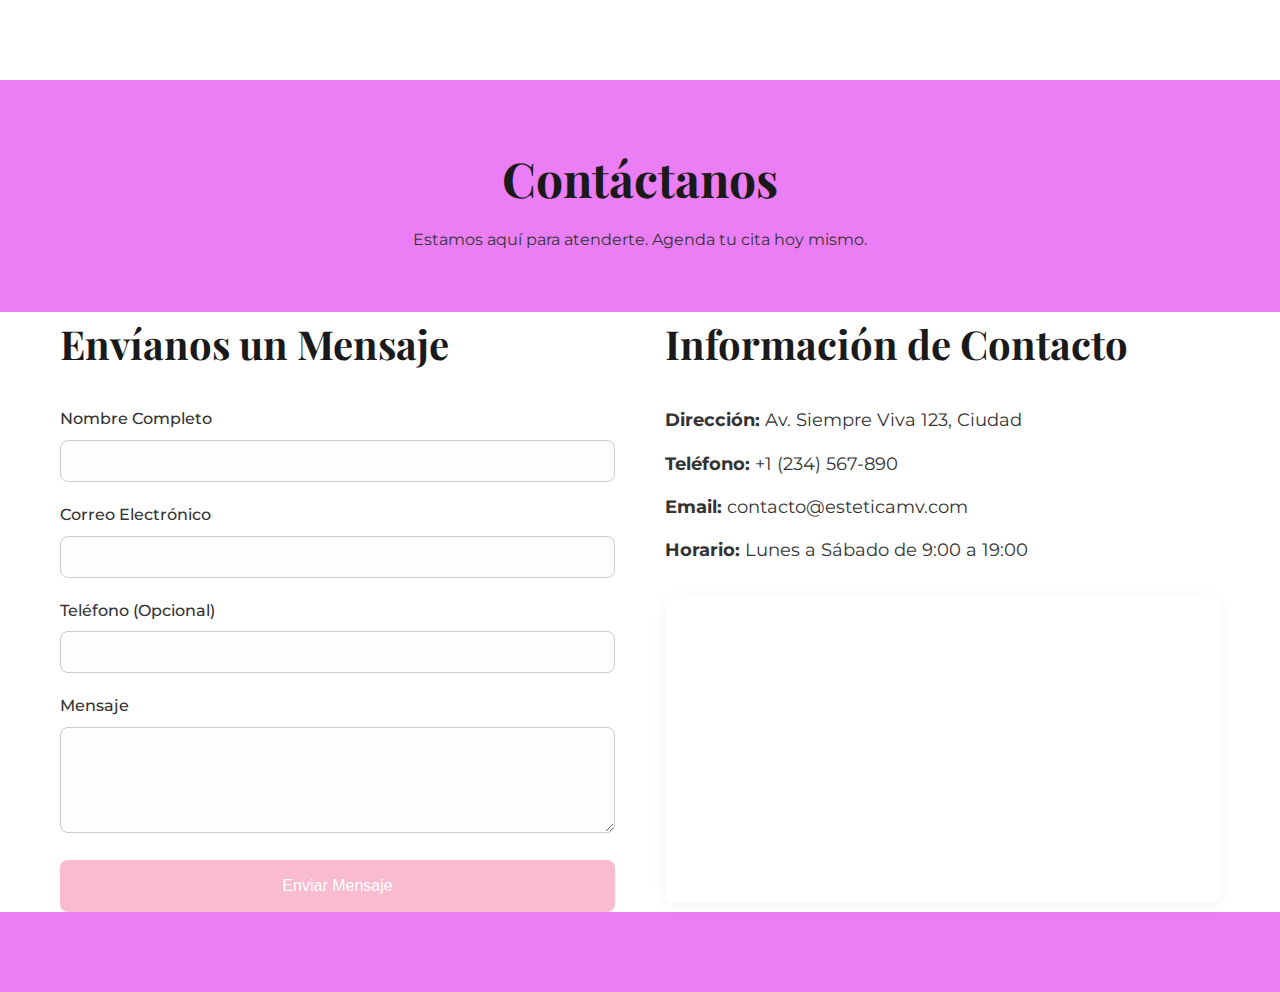
<file: contacto.html>
<!DOCTYPE html>
<html lang="es">
<head>
    <meta charset="UTF-8">
    <meta name="viewport" content="width=device-width, initial-scale=1.0">
    <title>Contacto - Estética Integral MV</title>
    <link rel="stylesheet" href="style.css">
    <link href="https://fonts.googleapis.com/css2?family=Playfair+Display:wght@700&family=Montserrat:wght@400;500&display=swap" rel="stylesheet">
</head>
<body>
    <header class="header">
        </header>

    <main>
        <section class="page-header">
            <div class="container">
                <h1>Contáctanos</h1>
                <p>Estamos aquí para atenderte. Agenda tu cita hoy mismo.</p>
            </div>
        </section>

        <section class="contact-section container">
            <div class="contact-form-container animate-on-scroll">
                <h2>Envíanos un Mensaje</h2>
                <form id="contact-form" class="contact-form">
                    <div class="form-group">
                        <label for="name">Nombre Completo</label>
                        <input type="text" id="name" name="name" required>
                    </div>
                    <div class="form-group">
                        <label for="email">Correo Electrónico</label>
                        <input type="email" id="email" name="email" required>
                    </div>
                    <div class="form-group">
                        <label for="phone">Teléfono (Opcional)</label>
                        <input type="tel" id="phone" name="phone">
                    </div>
                    <div class="form-group">
                        <label for="message">Mensaje</label>
                        <textarea id="message" name="message" rows="5" required></textarea>
                    </div>
                    <button type="submit" class="btn btn-primary">Enviar Mensaje</button>
                </form>
            </div>
            <div class="contact-info-container animate-on-scroll">
                <h2>Información de Contacto</h2>
                <div class="contact-info">
                    <p><strong>Dirección:</strong> Av. Siempre Viva 123, Ciudad</p>
                    <p><strong>Teléfono:</strong> +1 (234) 567-890</p>
                    <p><strong>Email:</strong> contacto@esteticamv.com</p>
                    <p><strong>Horario:</strong> Lunes a Sábado de 9:00 a 19:00</p>
                </div>
                <div class="map-container">
                    <iframe 
                        src="https://www.google.com/maps/embed?pb=!1m18!1m12!1m3!1d3901.933555931034!2d-77.03687008518776!3d-12.046374991469018!2m3!1f0!2f0!3f0!3m2!1i1024!2i768!4f13.1!3m3!1m2!1s0x9105c8b5d8a2c17d%3A0x8f7d9c8c3e4a0f4!2sPlaza%20Mayor%20de%20Lima!5e0!3m2!1ses!2spe!4v1678886543210!5m2!1ses!2spe" 
                        width="100%" 
                        height="300" 
                        style="border:0;" 
                        allowfullscreen="" 
                        loading="lazy" 
                        referrerpolicy="no-referrer-when-downgrade">
                    </iframe>
                </div>
            </div>
        </section>
    </main>

    <footer class="footer">
        </footer>

    <script src="script.js"></script>
</body>
</html>
</file>
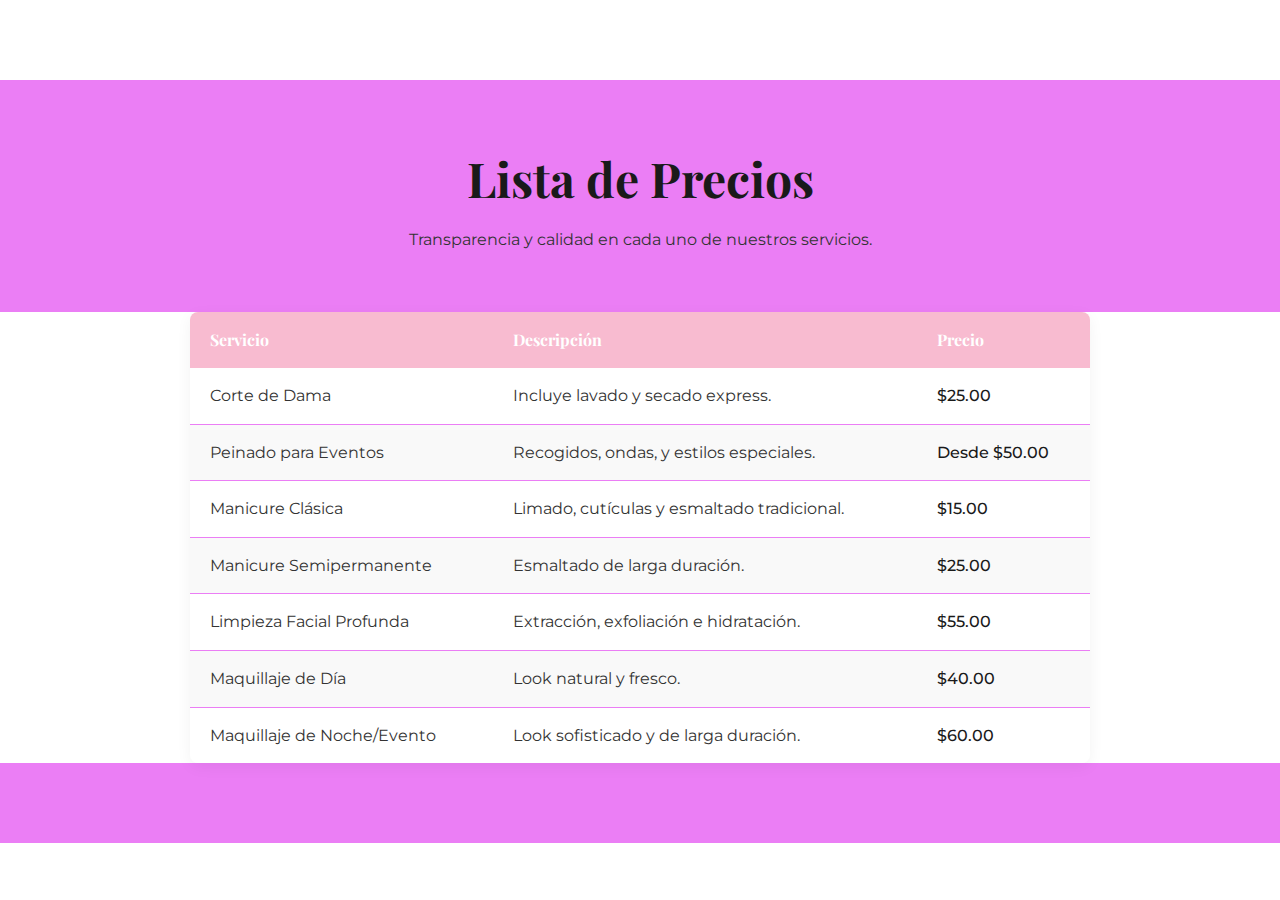
<file: precios.html>
<!DOCTYPE html>
<html lang="es">
<head>
    <meta charset="UTF-8">
    <meta name="viewport" content="width=device-width, initial-scale=1.0">
    <title>Precios - Estética Integral MV</title>
    <link rel="stylesheet" href="style.css">
    <link href="https://fonts.googleapis.com/css2?family=Playfair+Display:wght@700&family=Montserrat:wght@400;500&display=swap" rel="stylesheet">
</head>
<body>
    <header class="header">
        </header>

    <main>
        <section class="page-header">
            <div class="container">
                <h1>Lista de Precios</h1>
                <p>Transparencia y calidad en cada uno de nuestros servicios.</p>
            </div>
        </section>

        <section class="pricing-table-section container">
            <table class="pricing-table animate-on-scroll">
                <thead>
                    <tr>
                        <th>Servicio</th>
                        <th>Descripción</th>
                        <th>Precio</th>
                    </tr>
                </thead>
                <tbody>
                    <tr>
                        <td>Corte de Dama</td>
                        <td>Incluye lavado y secado express.</td>
                        <td>$25.00</td>
                    </tr>
                    <tr>
                        <td>Peinado para Eventos</td>
                        <td>Recogidos, ondas, y estilos especiales.</td>
                        <td>Desde $50.00</td>
                    </tr>
                    <tr>
                        <td>Manicure Clásica</td>
                        <td>Limado, cutículas y esmaltado tradicional.</td>
                        <td>$15.00</td>
                    </tr>
                    <tr>
                        <td>Manicure Semipermanente</td>
                        <td>Esmaltado de larga duración.</td>
                        <td>$25.00</td>
                    </tr>
                    <tr>
                        <td>Limpieza Facial Profunda</td>
                        <td>Extracción, exfoliación e hidratación.</td>
                        <td>$55.00</td>
                    </tr>
                    <tr>
                        <td>Maquillaje de Día</td>
                        <td>Look natural y fresco.</td>
                        <td>$40.00</td>
                    </tr>
                    <tr>
                        <td>Maquillaje de Noche/Evento</td>
                        <td>Look sofisticado y de larga duración.</td>
                        <td>$60.00</td>
                    </tr>
                </tbody>
            </table>
        </section>
    </main>

    <footer class="footer">
        </footer>

    <script src="script.js"></script>
</body>
</html>
</file>
<file: style.css>
/* --- Variables y Estilos Globales --- */
:root {
    --primary-color: #F8BBD0; /* Rosado Pastel */
    --secondary-color: #FFFFFF; /* Blanco */
    --text-color: #333333; /* Gris oscuro para texto */
    --light-gray: #eb7ef5;
    --dark-accent: #1a1a1a; /* Negro suave */
    --font-primary: 'Playfair Display', serif;
    --font-secondary: 'Montserrat', sans-serif;
    --shadow: 0 4px 15px rgba(0, 0, 0, 0.05);
    --border-radius: 8px;
}

* {
    margin: 0;
    padding: 0;
    box-sizing: border-box;
}

html {
    scroll-behavior: smooth;
}

body {
    font-family: var(--font-secondary);
    color: var(--text-color);
    line-height: 1.6;
    background-color: var(--secondary-color);
}

.container {
    max-width: 1200px;
    margin: 0 auto;
    padding: 0 20px;
}

h1, h2, h3 {
    font-family: var(--font-primary);
    color: var(--dark-accent);
    font-weight: 700;
}

a {
    text-decoration: none;
    color: var(--primary-color);
    transition: color 0.3s ease;
}

a:hover {
    color: var(--dark-accent);
}

img {
    max-width: 100%;
    height: auto;
}

/* --- Header y Navegación --- */
.header {
    background-color: var(--secondary-color);
    padding: 1rem 0;
    position: fixed;
    width: 100%;
    top: 0;
    z-index: 1000;
    transition: box-shadow 0.3s ease, background-color 0.3s ease;
}

.header.scrolled {
    box-shadow: var(--shadow);
    background-color: rgba(255, 255, 255, 0.95);
    backdrop-filter: blur(5px);
}

.header .container {
    display: flex;
    justify-content: space-between;
    align-items: center;
}

.logo {
    font-family: var(--font-primary);
    font-size: 1.8rem;
    color: var(--dark-accent);
    font-weight: 700;
}

.main-nav ul {
    list-style: none;
    display: flex;
}

.main-nav ul li {
    margin-left: 30px;
}

.main-nav ul li a {
    color: var(--text-color);
    font-weight: 500;
    position: relative;
    padding: 5px 0;
    font-size: 1rem;
}

.main-nav ul li a::after {
    content: '';
    position: absolute;
    bottom: 0;
    left: 0;
    width: 0;
    height: 2px;
    background-color: var(--primary-color);
    transition: width 0.4s ease;
}

.main-nav ul li a:hover::after,
.main-nav ul li a.active::after {
    width: 100%;
}

/* --- Menú Hamburguesa (Móvil) --- */
.hamburger {
    display: none;
    background: none;
    border: none;
    cursor: pointer;
    flex-direction: column;
    gap: 5px;
    z-index: 1001; /* Asegurar que esté sobre otros elementos */
}

.hamburger span {
    display: block;
    width: 25px;
    height: 3px;
    background-color: var(--dark-accent);
    transition: all 0.3s ease-in-out;
}


/* --- Hero Section --- */
.hero {
    height: 100vh;
    display: flex;
    align-items: center;
    justify-content: center;
    text-align: center;
    color: var(--secondary-color);
    background: linear-gradient(rgba(0,0,0,0.3), rgba(0,0,0,0.3)), url('https://via.placeholder.com/1920x1080.png?text=Salón+de+Belleza+Moderno') no-repeat center center/cover;
    padding: 0 20px;
}

.hero-content h1 {
    font-size: 4rem;
    color: var(--secondary-color);
    margin-bottom: 1rem;
}

.hero-content p {
    font-size: 1.2rem;
    max-width: 600px;
    margin: 0 auto 2rem;
}

.btn {
    padding: 12px 25px;
    border-radius: 50px;
    font-weight: 500;
    transition: all 0.3s ease;
    border: 2px solid transparent;
    display: inline-block;
}

.btn-primary {
    background-color: var(--primary-color);
    color: var(--secondary-color);
}

.btn-primary:hover {
    background-color: transparent;
    border-color: var(--primary-color);
    color: var(--primary-color);
}

.btn-secondary {
    background-color: transparent;
    border: 2px solid var(--secondary-color);
    color: var(--secondary-color);
    margin-left: 15px;
}

.btn-secondary:hover {
    background-color: var(--secondary-color);
    color: var(--dark-accent);
}

/* --- Secciones Generales --- */
main {
    padding-top: 80px; /* Altura del header */
}

section {
    padding: 80px 0;
}

h2 {
    font-size: 2.5rem;
    text-align: center;
    margin-bottom: 50px;
}

/* --- Servicios Destacados (Home) --- */
.services-grid {
    display: grid;
    grid-template-columns: repeat(auto-fit, minmax(300px, 1fr));
    gap: 30px;
}

.service-card {
    background: var(--secondary-color);
    border-radius: var(--border-radius);
    overflow: hidden;
    box-shadow: var(--shadow);
    text-align: center;
    transition: transform 0.3s ease, box-shadow 0.3s ease;
}

.service-card:hover {
    transform: translateY(-10px);
    box-shadow: 0 10px 20px rgba(0, 0, 0, 0.1);
}

.service-card img {
    width: 100%;
    height: 200px;
    object-fit: cover;
}

.service-card h3 {
    margin: 20px 0 10px;
    font-size: 1.5rem;
}

.service-card p {
    padding: 0 20px 20px;
    font-size: 0.95rem;
}

/* --- Sección 'About Short' (Home) --- */
.about-short {
    display: flex;
    align-items: center;
    gap: 50px;
}

.about-content, .about-image {
    flex: 1;
}

.about-image img {
    width: 100%;
    border-radius: var(--border-radius);
    box-shadow: var(--shadow);
}

.about-content h2 {
    text-align: left;
    margin-bottom: 20px;
}

/* --- Estilos para Páginas Internas --- */
.page-header {
    background-color: var(--light-gray);
    padding: 60px 0;
    text-align: center;
}

.page-header h1 {
    font-size: 3rem;
    margin-bottom: 10px;
}

/* --- Página de Servicios --- */
/* Título de categoría de servicios */
.services-category-title {
    font-size: 2.2rem;
    text-align: left;
    margin-top: 40px;
    margin-bottom: 30px;
    padding-bottom: 10px;
    border-bottom: 2px solid var(--primary-color);
    display: inline-block;
}
.services-category-title:first-of-type {
    margin-top: 0;
}

.service-item {
    display: flex;
    gap: 40px;
    margin-bottom: 50px;
    align-items: center;
}

.service-item:nth-child(even) {
    flex-direction: row-reverse;
}

.service-item img {
    width: 45%;
    border-radius: var(--border-radius);
    box-shadow: var(--shadow);
    object-fit: cover;
}

.service-item-content {
    width: 55%;
}

.service-item-content h3 {
    font-size: 2rem;
    margin-bottom: 15px;
}

.service-item-content ul {
    list-style-position: inside;
    padding-left: 0;
    margin-bottom: 15px;
}

.service-item-content ul li {
    margin-bottom: 5px;
}

.price, .price-package {
    display: block;
    font-weight: 500;
    color: var(--primary-color);
    margin-top: 15px;
    font-size: 1.1rem;
}
.price-package {
    font-size: 1rem;
    color: var(--text-color);
}


/* --- Página Nosotros --- */
.story-section {
    display: flex;
    align-items: center;
    gap: 50px;
    margin-bottom: 80px;
}

.story-section img {
    flex: 1;
    max-width: 50%;
    border-radius: var(--border-radius);
    box-shadow: var(--shadow);
}

.story-text {
    flex: 1;
}

.story-text h2 {
    text-align: left;
    margin-bottom: 20px;
}

.team-grid {
    display: grid;
    grid-template-columns: repeat(auto-fit, minmax(250px, 1fr));
    gap: 30px;
}

.team-member {
    text-align: center;
}

.team-member img {
    width: 100%;
    max-width: 250px;
    height: 250px; /* Altura fija para círculos perfectos */
    border-radius: 50%;
    margin: 0 auto 15px; /* Centrado */
    box-shadow: var(--shadow);
    transition: transform 0.3s ease;
    object-fit: cover;
}

.team-member:hover img {
    transform: scale(1.05);
}

.team-member h3 {
    font-size: 1.4rem;
    margin-bottom: 5px;
}

/* --- Página Galería --- */
.gallery-grid {
    display: grid;
    grid-template-columns: repeat(auto-fit, minmax(300px, 1fr));
    gap: 20px;
}

.gallery-item {
    overflow: hidden;
    border-radius: var(--border-radius);
    box-shadow: var(--shadow);
    aspect-ratio: 1 / 1; /* Para que sean cuadrados */
}

.gallery-item img {
    width: 100%;
    height: 100%;
    object-fit: cover;
    display: block;
    transition: transform 0.4s ease;
}

.gallery-item:hover img {
    transform: scale(1.1);
}

/* --- Página Precios --- */
.pricing-table-section {
    display: flex;
    justify-content: center;
}
.pricing-table {
    width: 100%;
    max-width: 900px;
    border-collapse: collapse;
    box-shadow: var(--shadow);
    border-radius: var(--border-radius);
    overflow: hidden;
}

.pricing-table th, .pricing-table td {
    padding: 15px 20px;
    text-align: left;
}

.pricing-table thead {
    background-color: var(--primary-color);
    color: var(--secondary-color);
}

.pricing-table thead th {
    font-family: var(--font-primary);
    font-weight: 700;
}

.pricing-table tbody tr {
    border-bottom: 1px solid var(--light-gray);
}

.pricing-table tbody tr:last-child {
    border-bottom: none;
}

.pricing-table tbody tr:nth-child(even) {
    background-color: #f9f9f9;
}

.pricing-table td:last-child {
    font-weight: 500;
    color: var(--dark-accent);
}

/* --- Página Contacto --- */
.contact-section {
    display: grid;
    grid-template-columns: 1fr 1fr;
    gap: 50px;
    align-items: flex-start;
}

.contact-form-container h2, .contact-info-container h2 {
    text-align: left;
    margin-bottom: 30px;
}

.form-group {
    margin-bottom: 20px;
}

.form-group label {
    display: block;
    margin-bottom: 8px;
    font-weight: 500;
}

.contact-form input, .contact-form textarea {
    width: 100%;
    padding: 12px;
    border: 1px solid #ccc;
    border-radius: var(--border-radius);
    font-family: var(--font-secondary);
    transition: border-color 0.3s ease;
    background-color: #fdfdfd;
}

.contact-form input:focus, .contact-form textarea:focus {
    outline: none;
    border-color: var(--primary-color);
    box-shadow: 0 0 5px rgba(248, 187, 208, 0.5); /* Sombra rosada */
}

.contact-form button {
    width: 100%;
    padding: 15px;
    font-size: 1rem;
    cursor: pointer;
    border-radius: var(--border-radius);
}

.contact-info p {
    margin-bottom: 15px;
    font-size: 1.1rem;
}

.map-container {
    margin-top: 30px;
    border-radius: var(--border-radius);
    overflow: hidden;
    box-shadow: var(--shadow);
}

/* --- Footer --- */
.footer {
    background-color: var(--light-gray);
    padding: 60px 0 20px;
    color: #555;
}

.footer-content {
    display: grid;
    grid-template-columns: repeat(auto-fit, minmax(250px, 1fr));
    gap: 30px;
    margin-bottom: 40px;
}

.footer-section h4 {
    font-family: var(--font-primary);
    font-size: 1.3rem;
    margin-bottom: 15px;
    color: var(--dark-accent);
}

.footer-section ul {
    list-style: none;
}

.footer-section ul li {
    margin-bottom: 10px;
}

.footer-section ul li a {
    color: #555;
}

.footer-section ul li a:hover {
    color: var(--primary-color);
}

.social-icons a {
    font-size: 1.5rem;
    margin-right: 15px;
    color: #555;
}

.social-icons a:hover {
    color: var(--primary-color);
}

.footer-bottom {
    text-align: center;
    padding-top: 20px;
    border-top: 1px solid #ddd;
    font-size: 0.9rem;
}


/* --- Animaciones de Scroll --- */
.animate-on-scroll {
    opacity: 0;
    transform: translateY(30px);
    transition: opacity 0.6s ease-out, transform 0.6s ease-out;
}

.animate-on-scroll.is-visible {
    opacity: 1;
    transform: translateY(0);
}


/* --- Media Queries (Responsividad) --- */
@media (max-width: 768px) {
    h2 {
        font-size: 2rem;
    }

    .main-nav {
        display: none;
        position: absolute;
        top: 100%;
        left: 0;
        width: 100%;
        background-color: white;
        flex-direction: column;
        text-align: center;
        box-shadow: 0 4px 10px rgba(0,0,0,0.1);
    }
    .main-nav.active {
        display: flex;
    }
    .main-nav ul {
        flex-direction: column;
        width: 100%;
    }
    .main-nav ul li {
        margin: 0;
    }
    .main-nav ul li a {
        display: block;
        padding: 15px 0;
        border-bottom: 1px solid #f0f0f0;
    }
    .main-nav ul li a::after {
        display: none; /* Ocultar efecto de subrayado en móvil */
    }

    .hamburger {
        display: flex; /* Mostrar hamburguesa */
    }
    .hamburger.is-active span:nth-child(1) {
        transform: rotate(45deg) translate(5px, 5px);
    }
    .hamburger.is-active span:nth-child(2) {
        opacity: 0;
    }
    .hamburger.is-active span:nth-child(3) {
        transform: rotate(-45deg) translate(7px, -6px);
    }
    
    .hero-content h1 {
        font-size: 2.5rem;
    }

    .about-short, .story-section {
        flex-direction: column;
    }
    .story-section img {
        max-width: 100%;
    }

    .service-item {
        flex-direction: column !important; /* !important para sobreescribir nth-child */
    }

    .service-item img, .service-item-content {
        width: 100%;
    }
    
    .contact-section {
        grid-template-columns: 1fr;
    }

    .footer-content {
        text-align: center;
    }

    .social-icons {
        justify-content: center;
        display: flex;
    }
}
</file>
